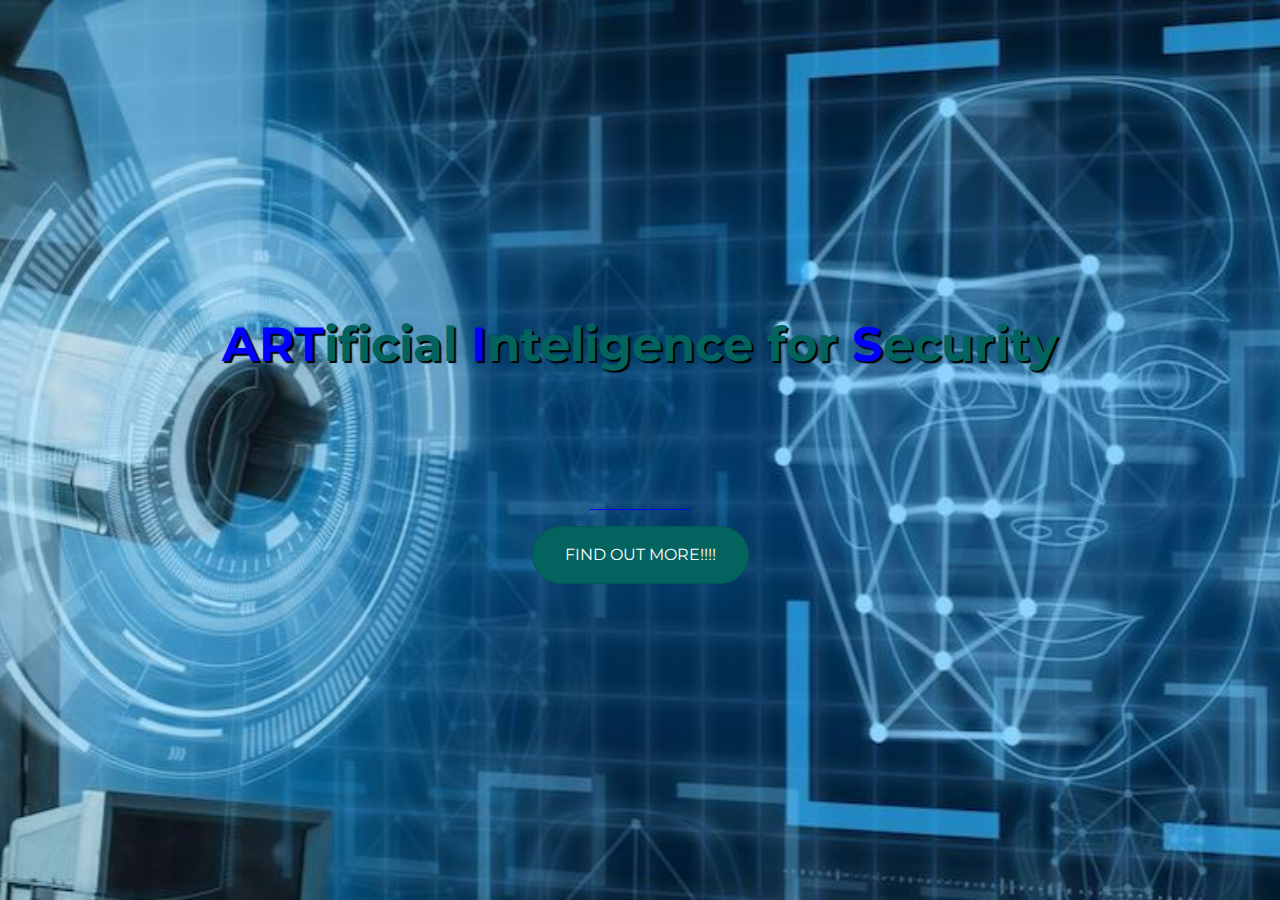
<file: index.html>
<!DOCTYPE html>
<html>
  <head>
    <title>ARTIS</title>
      <meta charset="utf-8">
      <meta name="viewport" content="width=device-width, initial-scale=1">
    <!-- Google Fonts -->
    <link href="https://fonts.googleapis.com/css?family=Montserrat" rel="stylesheet">
    <!-- Bootstrap CSS from a CDN. This way you don't have to include the bootstrap file yourself -->
    <link rel="stylesheet" href="https://stackpath.bootstrapcdn.com/bootstrap/4.3.1/css/bootstrap.min.css" integrity="sha384-ggOyR0iXCbMQv3Xipma34MD+dH/1fQ784/j6cY/iJTQUOhcWr7x9JvoRxT2MZw1T" crossorigin="anonymous">
     <!-- Your own stylesheet -->
    <link rel="stylesheet" type="text/css" href="style.css">
  </head>
  <body>
      <div class="container d-flex align-items-center h-100">  
        <div class="col align-self-center">
          <header class="text-center col-12">
            <h1><span style="color:blue">ART</span></span><span style="color:rgb(3, 100, 95)">ificial</span>
              <span style="color:blue">I</span><span style="color:rgb(3, 100, 95)">nteligence for </span>
              <span style="color:blue">S</span><span style="color:rgb(3, 100, 95)">ecurity</span>
            </h1>

          </header>
          <section class="text-center col-12">
            <div class="buffer"></div>
            <hr>
            <a href="home.html">
              <button class="btn btn-primary btn-xl">Find out more!!!!</button>
            </a>
          </section>
        </div>  
      </div>
    </body>
</html>
</file>
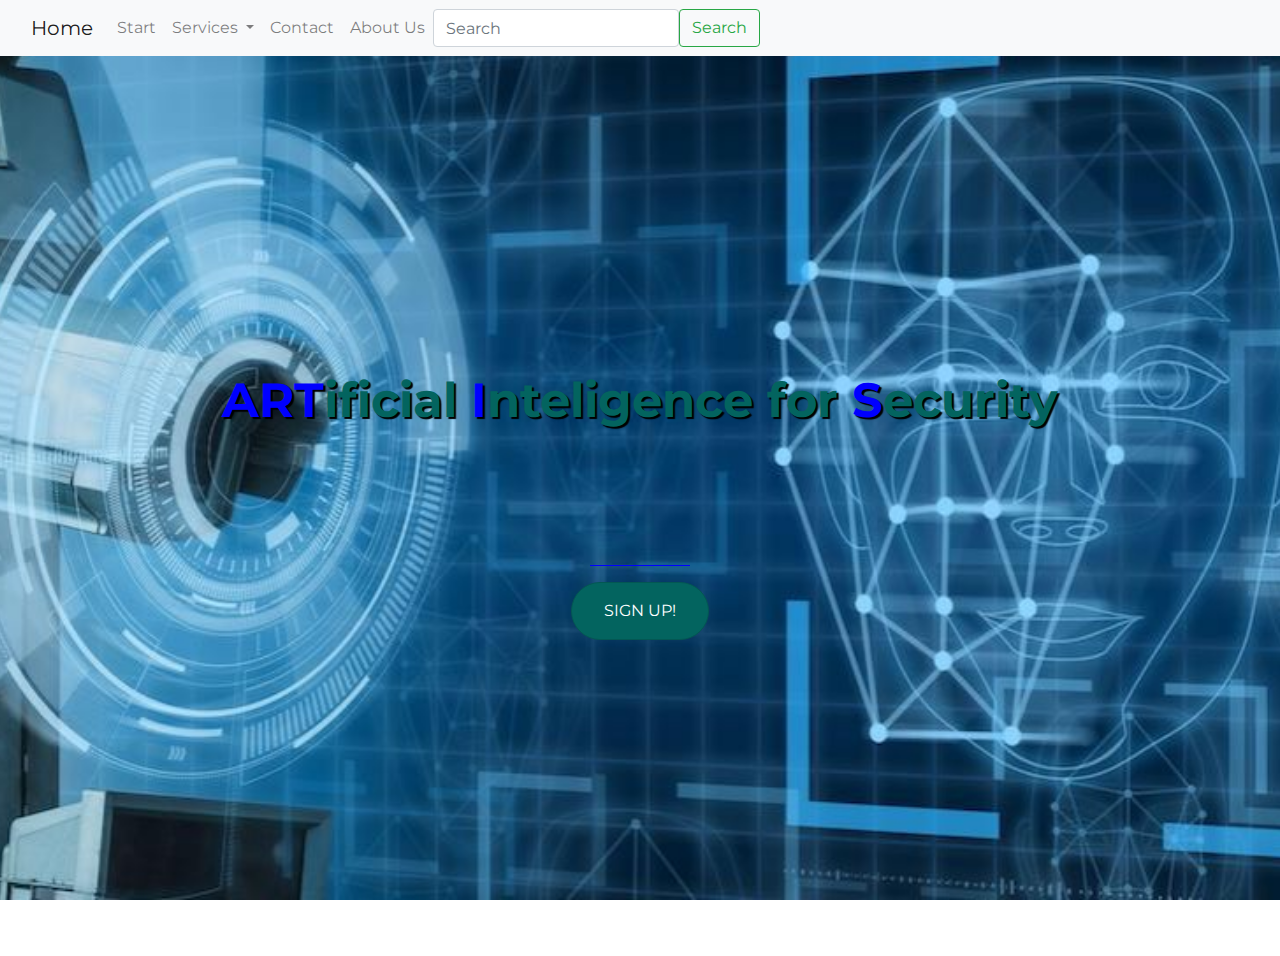
<file: home.html>
<!DOCTYPE html>
<html>
  <head>
    <title>ARTIS</title>
      <meta charset="utf-8">
      <meta name="viewport" content="width=device-width, initial-scale=1">
    <!-- Google Fonts -->
    <link href="https://fonts.googleapis.com/css?family=Montserrat" rel="stylesheet">
    <!-- Bootstrap CSS from a CDN. This way you don't have to include the bootstrap file yourself -->
    <link rel="stylesheet" href="https://stackpath.bootstrapcdn.com/bootstrap/4.3.1/css/bootstrap.min.css" integrity="sha384-ggOyR0iXCbMQv3Xipma34MD+dH/1fQ784/j6cY/iJTQUOhcWr7x9JvoRxT2MZw1T" crossorigin="anonymous">
    <script src="https://cdn.jsdelivr.net/npm/bootstrap@5.1.3/dist/js/bootstrap.bundle.min.js" integrity="sha384-ka7Sk0Gln4gmtz2MlQnikT1wXgYsOg+OMhuP+IlRH9sENBO0LRn5q+8nbTov4+1p" crossorigin="anonymous"></script>
    
    <!-- Your own stylesheet -->
    <link rel="stylesheet" type="text/css" href="style.css">
  </head>
  <body>
    <nav class="navbar navbar-expand-lg navbar-light bg-light">
        <div class="container-fluid">
          <a class="navbar-brand" href="home.html">Home</a>
          <button class="navbar-toggler" type="button" data-bs-toggle="collapse" data-bs-target="#navbarSupportedContent" aria-controls="navbarSupportedContent" aria-expanded="false" aria-label="Toggle navigation">
            <span class="navbar-toggler-icon"></span>
          </button>
          <div class="collapse navbar-collapse" id="navbarSupportedContent">
            <ul class="navbar-nav me-auto mb-2 mb-lg-0">
              <li class="nav-item">
                <a class="nav-link" aria-current="page" href="index.html">Start</a>
              </li>
              <li class="nav-item dropdown">
                <a class="nav-link dropdown-toggle" href="#" id="navbarDropdown" role="button" data-bs-toggle="dropdown" aria-expanded="false">
                  Services
                </a>
                <ul class="dropdown-menu" aria-labelledby="navbarDropdown">
                  <li><a class="dropdown-item" href="#">Design</a></li>
                  <li><a class="dropdown-item" href="#">Installation</a></li>
                  <li><hr class="dropdown-divider"></li>
                  <li><a class="dropdown-item" href="#">Maintenance</a></li>
                </ul>
              </li>
              <li class="nav-item">
                <a class="nav-link" href="#">Contact</a>
              </li>
              <li class="nav-item">
                <a class="nav-link" href="#">About Us</a>
              </li>
            </ul>
            <form class="d-flex">
              <input class="form-control me-2" type="search" placeholder="Search" aria-label="Search">
              <button class="btn btn-outline-success" type="submit">Search</button>
            </form>
          </div>
        </div>
      </nav>
      <div class="container d-flex align-items-center h-100">  
        <div class="col align-self-center">
          <header class="text-center col-12">
            <h1><span style="color:blue">ART</span><span style="color:rgb(3, 100, 95)">ificial</span>
              <span style="color:blue">I</span><span style="color:rgb(3, 100, 95)">nteligence for </span>
              <span style="color:blue">S</span><span style="color:rgb(3, 100, 95)">ecurity</span>
            </h1>
          </header>
          <section class="text-center col-12">
            <div class="buffer"></div>
            <hr>
            <a href="home.html">
              <button class="btn btn-primary btn-xl">Sign up!</button>
            </a>
          </section>
        </div>  
      </div>
    </body>
</html>
</file>
<file: style.css>
body,
html {
  width: 100%;
  height: 100%;
  font-family: 'Montserrat', sans-serif;

  background: url(header.jpeg) no-repeat center center fixed; 
  -webkit-background-size: cover;
  -moz-background-size: cover;
  -o-background-size: cover;
  background-size: cover;
}
h1{
  font-size: 3rem;
  font-weight:bold;
  color: blue;
  text-shadow: 2px 2px 1px black;
  text-decoration: none;
  padding: none;
  transition: 0.5s;
}
h1:hover{
  font-size: 4rem;
  text-shadow: 3px 3px 2px black;
}
h2{
  font-size: 2rem;
  font-weight:bold;
  color: rgb(12, 184, 115);
  text-shadow: 2px 2px 1px black;
  text-decoration: none;
  padding: none;
}
.buffer{
  height: 7rem;
}
hr{
  border-color: blue;
  max-width: 100px;
}
.btn-primary{
  border-radius: 300px;
  text-transform: uppercase;
  background-color: rgb(3, 100, 95);
  border-color:  rgb(3, 87, 83);
}
.btn-primary:hover{
  background-color: rgb(55, 55, 236);
  border-width: 2px;
}
.btn-xl{
  padding: 1rem 2rem;
}
#searchbar{
  align-self: flex-end;
}



/* hr {
  margin: 20px auto;
  color: #F05F44;
  border: 3px solid #F05F44;
  max-width: 65px;
  opacity: 1;  
} */
</file>
